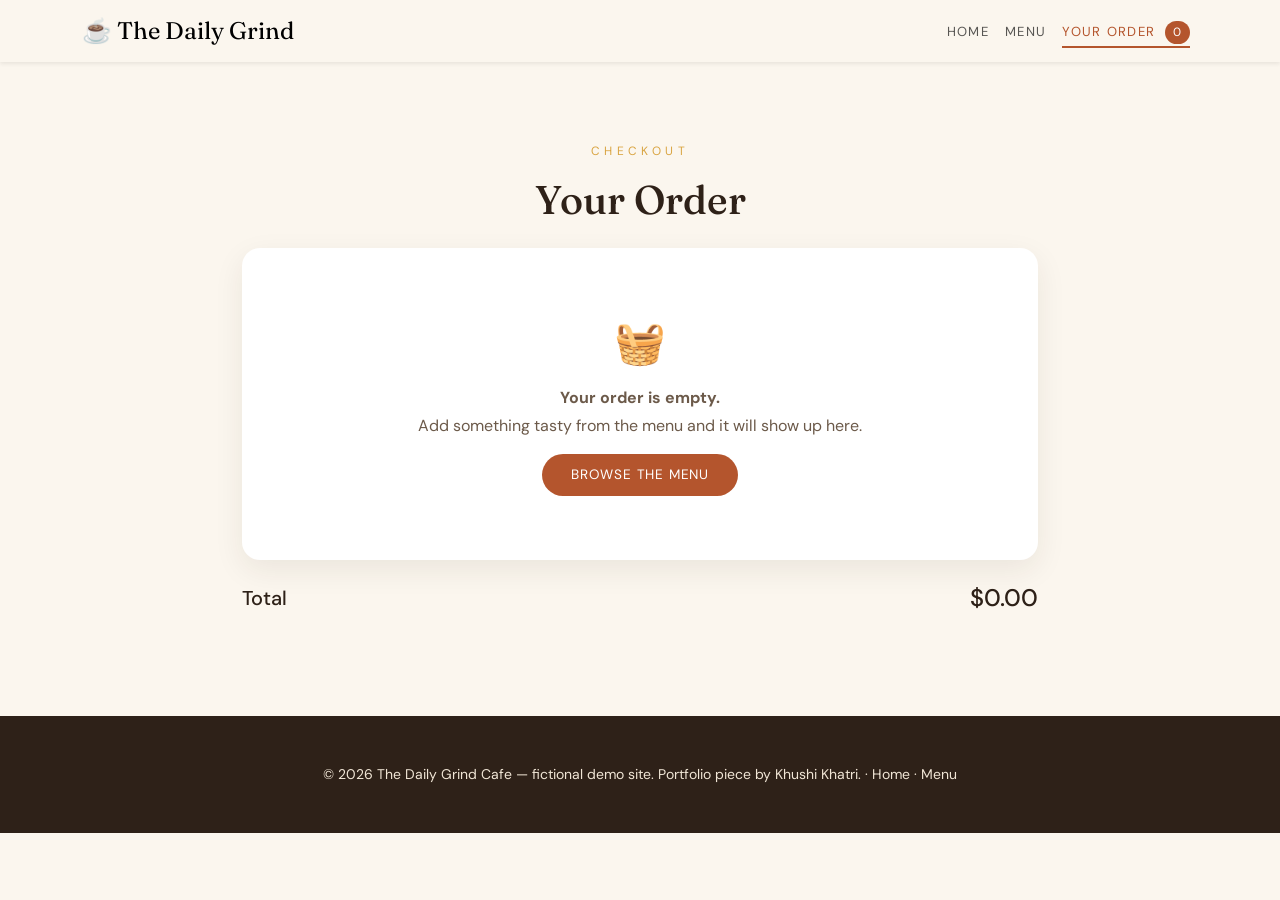
<file: cart.html>
<!DOCTYPE html>
<html lang="en">
<head>
<meta charset="UTF-8"><meta name="viewport" content="width=device-width, initial-scale=1">
<title>Your Order — The Daily Grind Cafe</title>
<meta name="description" content="Review your order and check out at the fictional Daily Grind Cafe.">
<link href="https://cdn.jsdelivr.net/npm/bootstrap@5.3.3/dist/css/bootstrap.min.css" rel="stylesheet">
<link href="https://fonts.googleapis.com/css2?family=Fraunces:opsz,wght@9..144,500;9..144,600;9..144,700&family=DM+Sans:wght@400;500;700&display=swap" rel="stylesheet">
<link rel="stylesheet" href="css/style.css">
</head>
<body>
<a class="skip-link" href="#main">Skip to content</a>
<div id="cart-live" class="visually-hidden" aria-live="polite"></div>
<nav class="navbar navbar-expand-lg sticky-top shadow-sm">
  <div class="container">
    <a class="navbar-brand" href="index.html">☕ The Daily Grind</a>
    <button class="navbar-toggler" type="button" data-bs-toggle="collapse" data-bs-target="#nav" aria-controls="nav" aria-expanded="false" aria-label="Toggle navigation"><span class="navbar-toggler-icon" aria-hidden="true"></span></button>
    <div class="collapse navbar-collapse" id="nav">
      <ul class="navbar-nav ms-auto align-items-lg-center">
        <li class="nav-item"><a class="nav-link" href="index.html">Home</a></li>
        <li class="nav-item"><a class="nav-link" href="menu.html">Menu</a></li>
        <li class="nav-item"><a class="nav-link active" href="cart.html" aria-current="page">Your Order <span class="cart-badge" data-cart-count>0</span></a></li>
      </ul>
    </div>
  </div>
</nav>

<main id="main"><section class="section"><div class="container" style="max-width:820px">
  <div class="text-center mb-4 reveal"><p class="eyebrow">Checkout</p><h1>Your Order</h1></div>

  <div id="cart-section" class="reveal">
    <div id="cart-list" class="card p-4 mb-4" aria-label="Items in your order"></div>
    <div class="d-flex justify-content-between align-items-center mb-4">
      <span class="h5 mb-0">Total</span><span class="h4 mb-0" id="cart-total">$0.00</span>
    </div>

    <!-- Checkout posts via fetch() to order.php. With no PHP backend (static hosting / file://) the form shows a clearly labelled demo success state instead — never a fake submission. -->
    <form id="checkout-form" class="card p-4 p-md-5" novalidate>
      <h2 class="h4 mb-3">Pickup or delivery details</h2>
      <div class="row g-3">
        <div class="col-md-6"><label class="form-label" for="co-name">Your name *</label><input class="form-control" id="co-name" required placeholder="e.g. Alex Morgan"></div>
        <div class="col-md-6"><label class="form-label" for="co-phone">Phone *</label><input class="form-control" id="co-phone" type="tel" required placeholder="(555) 123-4567"></div>
        <div class="col-md-6"><label class="form-label" for="co-fulfilment">Pickup or delivery? *</label>
          <select class="form-select" id="co-fulfilment" required>
            <option value="pickup" selected>Pickup</option><option value="delivery">Delivery</option>
          </select></div>
        <div class="col-md-6"><label class="form-label" for="co-time">When? *</label>
          <select class="form-select" id="co-time" required>
            <option value="ASAP" selected>ASAP (~15 min)</option><option value="30 min">In 30 minutes</option><option value="1 hour">In 1 hour</option><option value="Today, 12:00 PM">Today, 12:00 PM</option><option value="Today, 5:00 PM">Today, 5:00 PM</option>
          </select></div>
        <div class="col-12 d-none" id="address-wrap"><label class="form-label" for="co-address">Delivery address *</label><input class="form-control" id="co-address" placeholder="Street address, Glassboro, NJ"></div>
        <div class="col-12"><label class="form-label" for="co-notes">Notes (optional)</label><textarea class="form-control" id="co-notes" rows="3" placeholder="Allergies, extra napkins, gate code…"></textarea></div>
        <div class="col-12"><button class="btn btn-terra w-100" type="submit" id="place-order-btn">Place Order</button>
        <p class="text-muted small text-center mt-2 mb-0">No payment is taken in this demo — pay at the counter or at the door.</p></div>
      </div>
    </form>
  </div>

  <div id="order-confirmation" class="card p-4 p-md-5 text-center d-none" role="status" tabindex="-1">
    <div class="toast-check" aria-hidden="true">✓</div>
    <h2 class="h3 mt-2" id="order-status">Order received!</h2>
    <p class="lead mb-1">Order <strong id="order-ref"></strong></p>
    <p class="text-muted"><span id="order-fulfilment"></span> · <span id="order-time"></span> · Total <strong id="order-total"></strong></p>
    <p class="text-muted small">Track your order: this is a demo, so the status stays at “received” — a live cafe would update it to “preparing” and “ready” here.</p>
    <div id="order-demo-note" class="demo-note text-start d-none">
      <strong>Demo mode — no backend connected.</strong> This order was NOT sent to a kitchen or stored anywhere. On a PHP host, <code>order.php</code> saves it to <code>data/orders.json</code> and returns a real order id.
    </div>
    <div class="mt-4"><a class="btn btn-terra me-2" href="menu.html">Order Something Else</a><a class="btn btn-outline-terra" href="index.html">Back to Home</a></div>
  </div>
</div></section></main>

<footer class="py-5"><div class="container text-center"><p class="small mb-0">© 2026 The Daily Grind Cafe — fictional demo site. Portfolio piece by Khushi Khatri. · <a href="index.html">Home</a> · <a href="menu.html">Menu</a></p></div></footer>
<script src="https://cdn.jsdelivr.net/npm/bootstrap@5.3.3/dist/js/bootstrap.bundle.min.js"></script>
<script src="js/menu-data.js"></script>
<script src="js/cart.js"></script>
<script src="js/main.js"></script>
</body>
</html>
</file>
<file: css/style.css>
:root{--ink:#2e2118;--terra:#b4552d;--terra-dk:#93421f;--cream:#fbf6ee;--sand:#f1e6d6;--sage:#6f7d5a;--gold:#d9a441}
html{scroll-behavior:smooth}
body{font-family:'DM Sans',system-ui,sans-serif;color:var(--ink);background:var(--cream)}
h1,h2,h3,.serif{font-family:'Fraunces',serif}
::selection{background:var(--terra);color:#fff}

/* Accessibility helpers */
.skip-link{position:absolute;left:-9999px;top:auto;width:1px;height:1px;overflow:hidden}
.skip-link:focus{position:fixed;left:1rem;top:1rem;width:auto;height:auto;padding:.6rem 1.1rem;background:var(--terra);color:#fff;border-radius:999px;z-index:2000}
:focus-visible{outline:3px solid var(--gold);outline-offset:2px;border-radius:4px}
.btn:focus-visible,.cat-btn:focus-visible,.qty-btn:focus-visible{outline:3px solid var(--gold);outline-offset:2px}
.visually-hidden{position:absolute!important;width:1px;height:1px;padding:0;margin:-1px;overflow:hidden;clip:rect(0,0,0,0);white-space:nowrap;border:0}

/* Nav */
.navbar{background:rgba(251,246,238,.97);backdrop-filter:blur(8px)}
.navbar-brand{font-family:'Fraunces',serif;font-size:1.5rem;transition:color .2s ease}
.navbar-brand:hover{color:var(--terra)}
.nav-link{letter-spacing:.1em;text-transform:uppercase;font-size:.82rem;position:relative;padding-bottom:.35rem}
.nav-link::after{content:"";position:absolute;left:.5rem;right:.5rem;bottom:.1rem;height:2px;background:var(--terra);transform:scaleX(0);transform-origin:left;transition:transform .25s ease}
.nav-link:hover::after,.nav-link.active::after{transform:scaleX(1)}
.nav-link.active{color:var(--terra)!important}

/* Buttons */
.btn-terra{background:var(--terra);color:#fff;border-radius:999px;padding:.65rem 1.8rem;letter-spacing:.06em;text-transform:uppercase;font-size:.85rem;border:none;transition:background .2s ease,transform .2s ease,box-shadow .2s ease}
.btn-terra:hover{background:var(--terra-dk);color:#fff;transform:translateY(-2px);box-shadow:0 8px 20px rgba(180,85,45,.35)}
.btn-terra:active{transform:translateY(0) scale(.98)}
.btn-terra:disabled{opacity:.65;transform:none;box-shadow:none;cursor:wait}
.btn-terra.added{background:var(--sage)}
.btn-outline-terra{border:1px solid var(--terra);color:var(--terra);border-radius:999px;padding:.55rem 1.4rem;letter-spacing:.06em;text-transform:uppercase;font-size:.85rem;transition:background .2s ease,color .2s ease,transform .2s ease}
.btn-outline-terra:hover{background:var(--terra);color:#fff;transform:translateY(-2px)}
.btn-outline-light{transition:background .2s ease,transform .2s ease}
.btn-outline-light:hover{transform:translateY(-2px)}

/* Hero — slow zoom + staggered entrance */
.hero{position:relative;min-height:86vh;display:flex;align-items:center;color:#fff;overflow:hidden;background:#2e2118}
.hero::before{content:"";position:absolute;inset:0;background:linear-gradient(rgba(46,33,24,.52),rgba(46,33,24,.52)),url('https://picsum.photos/seed/dailygrind-hero/1800/1100') center/cover;animation:heroZoom 22s ease-in-out infinite alternate}
.hero .container{position:relative;z-index:1}
.hero h1{font-size:clamp(2.6rem,6vw,4.4rem);line-height:1.05}
.hero .container>*{animation:heroUp .8s ease both}
.hero .container>*:nth-child(1){animation-delay:.05s}
.hero .container>*:nth-child(2){animation-delay:.18s}
.hero .container>*:nth-child(3){animation-delay:.32s}
.hero .container>*:nth-child(4){animation-delay:.46s}
.hero .container>*:nth-child(5){animation-delay:.46s}
@keyframes heroZoom{from{transform:scale(1)}to{transform:scale(1.08)}}
@keyframes heroUp{from{opacity:0;transform:translateY(22px)}to{opacity:1;transform:none}}
.eyebrow{letter-spacing:.35em;text-transform:uppercase;font-size:.75rem;color:var(--gold)}
.section{padding:5rem 0}

/* Cards */
.card{border:none;border-radius:18px;overflow:hidden;box-shadow:0 10px 30px rgba(46,33,24,.08);transition:transform .3s ease,box-shadow .3s ease}
.card:hover{transform:translateY(-5px);box-shadow:0 18px 40px rgba(46,33,24,.14)}
.card img{height:200px;object-fit:cover;transition:transform .5s ease}
.card:hover img{transform:scale(1.05)}
.price{font-family:'Fraunces',serif;font-size:1.25rem;color:var(--terra)}

/* Menu */
.cat-btn{border-radius:999px;padding:.5rem 1.3rem;border:1px solid var(--terra);color:var(--terra);background:transparent;font-size:.9rem;transition:background .2s ease,color .2s ease,transform .15s ease,box-shadow .2s ease}
.cat-btn.active,.cat-btn:hover{background:var(--terra);color:#fff}
.cat-btn:active{transform:scale(.96)}
.menu-item{animation:menuIn .45s ease both}
@keyframes menuIn{from{opacity:0;transform:translateY(16px)}to{opacity:1;transform:none}}
.menu-loading{grid-column:1/-1;text-align:center;color:#6c5a4a;padding:2.5rem 1rem}
.skeleton{height:280px;border-radius:18px;background:linear-gradient(100deg,var(--sand) 40%,#f8f0e2 50%,var(--sand) 60%);background-size:200% 100%;animation:shimmer 1.3s infinite}
@keyframes shimmer{from{background-position:180% 0}to{background-position:-20% 0}}
.empty-state{text-align:center;padding:2.5rem 1.25rem;color:#6c5a4a}
.empty-state .empty-icon{font-size:2.6rem;display:block;margin-bottom:.75rem;animation:floaty 3s ease-in-out infinite}
@keyframes floaty{0%,100%{transform:translateY(0)}50%{transform:translateY(-6px)}}

/* Scroll reveals (JS adds .visible; delays stagger groups) */
.reveal{opacity:0;transform:translateY(24px);transition:opacity .7s ease,transform .7s ease}
.reveal.visible{opacity:1;transform:none}
.reveal-d1{transition-delay:.08s}.reveal-d2{transition-delay:.16s}.reveal-d3{transition-delay:.24s}

/* Cart */
.cart-badge{background:var(--terra);color:#fff;border-radius:999px;font-size:.75rem;padding:.15rem .5rem;margin-left:.25rem;display:inline-block}
.cart-badge.bump{animation:bump .4s ease}
@keyframes bump{0%{transform:scale(1)}35%{transform:scale(1.35)}100%{transform:scale(1)}}
.qty-btn{width:32px;height:32px;border-radius:50%;border:1px solid var(--terra);color:var(--terra);background:#fff;line-height:1;transition:background .2s ease,color .2s ease,transform .12s ease}
.qty-btn:hover{background:var(--terra);color:#fff}
.qty-btn:active{transform:scale(.9)}
.cart-row{animation:menuIn .3s ease both}
.cart-row .qty-val{min-width:1.6rem;text-align:center;font-weight:600}
#cart-total{transition:transform .2s ease}
#cart-total.tick{transform:scale(1.08);color:var(--terra)}
footer{background:#2e2118;color:#f1e6d6}
footer a{color:#f1e6d6;text-decoration:none;transition:color .2s ease}
footer a:hover{color:#fff;text-decoration:underline}
.demo-note{background:#fff8e6;border:1px dashed var(--gold);border-radius:12px;padding:1rem 1.25rem}
.form-control,.form-select{border-radius:10px;padding:.7rem 1rem;transition:border-color .2s ease,box-shadow .2s ease}
.form-control:focus,.form-select:focus{border-color:var(--terra);box-shadow:0 0 0 .25rem rgba(180,85,45,.25)}
.toast-check{font-size:3rem;color:var(--sage);animation:popIn .5s cubic-bezier(.2,1.6,.4,1) both}
#order-confirmation:not(.d-none){animation:popIn .45s ease both}
@keyframes popIn{from{opacity:0;transform:scale(.94) translateY(10px)}to{opacity:1;transform:none}}

/* Responsive */
@media (max-width:767.98px){
  .section{padding:3rem 0}
  .hero{min-height:72vh}
  .hero .btn{display:block;width:100%;margin-bottom:.6rem;text-align:center}
  .card img{height:170px}
  .cart-row{flex-wrap:wrap;gap:.5rem}
  .navbar-brand{font-size:1.25rem}
  .eyebrow{letter-spacing:.22em}
}

/* Reduced motion: no animation, content visible immediately */
@media (prefers-reduced-motion:reduce){
  html{scroll-behavior:auto}
  *,*::before,*::after{animation-duration:.01ms!important;animation-iteration-count:1!important;transition-duration:.01ms!important}
  .reveal{opacity:1;transform:none}
  .hero::before{animation:none}
  .card:hover,.btn-terra:hover,.btn-outline-terra:hover,.btn-outline-light:hover{transform:none}
  .card:hover img{transform:none}
}
</file>
